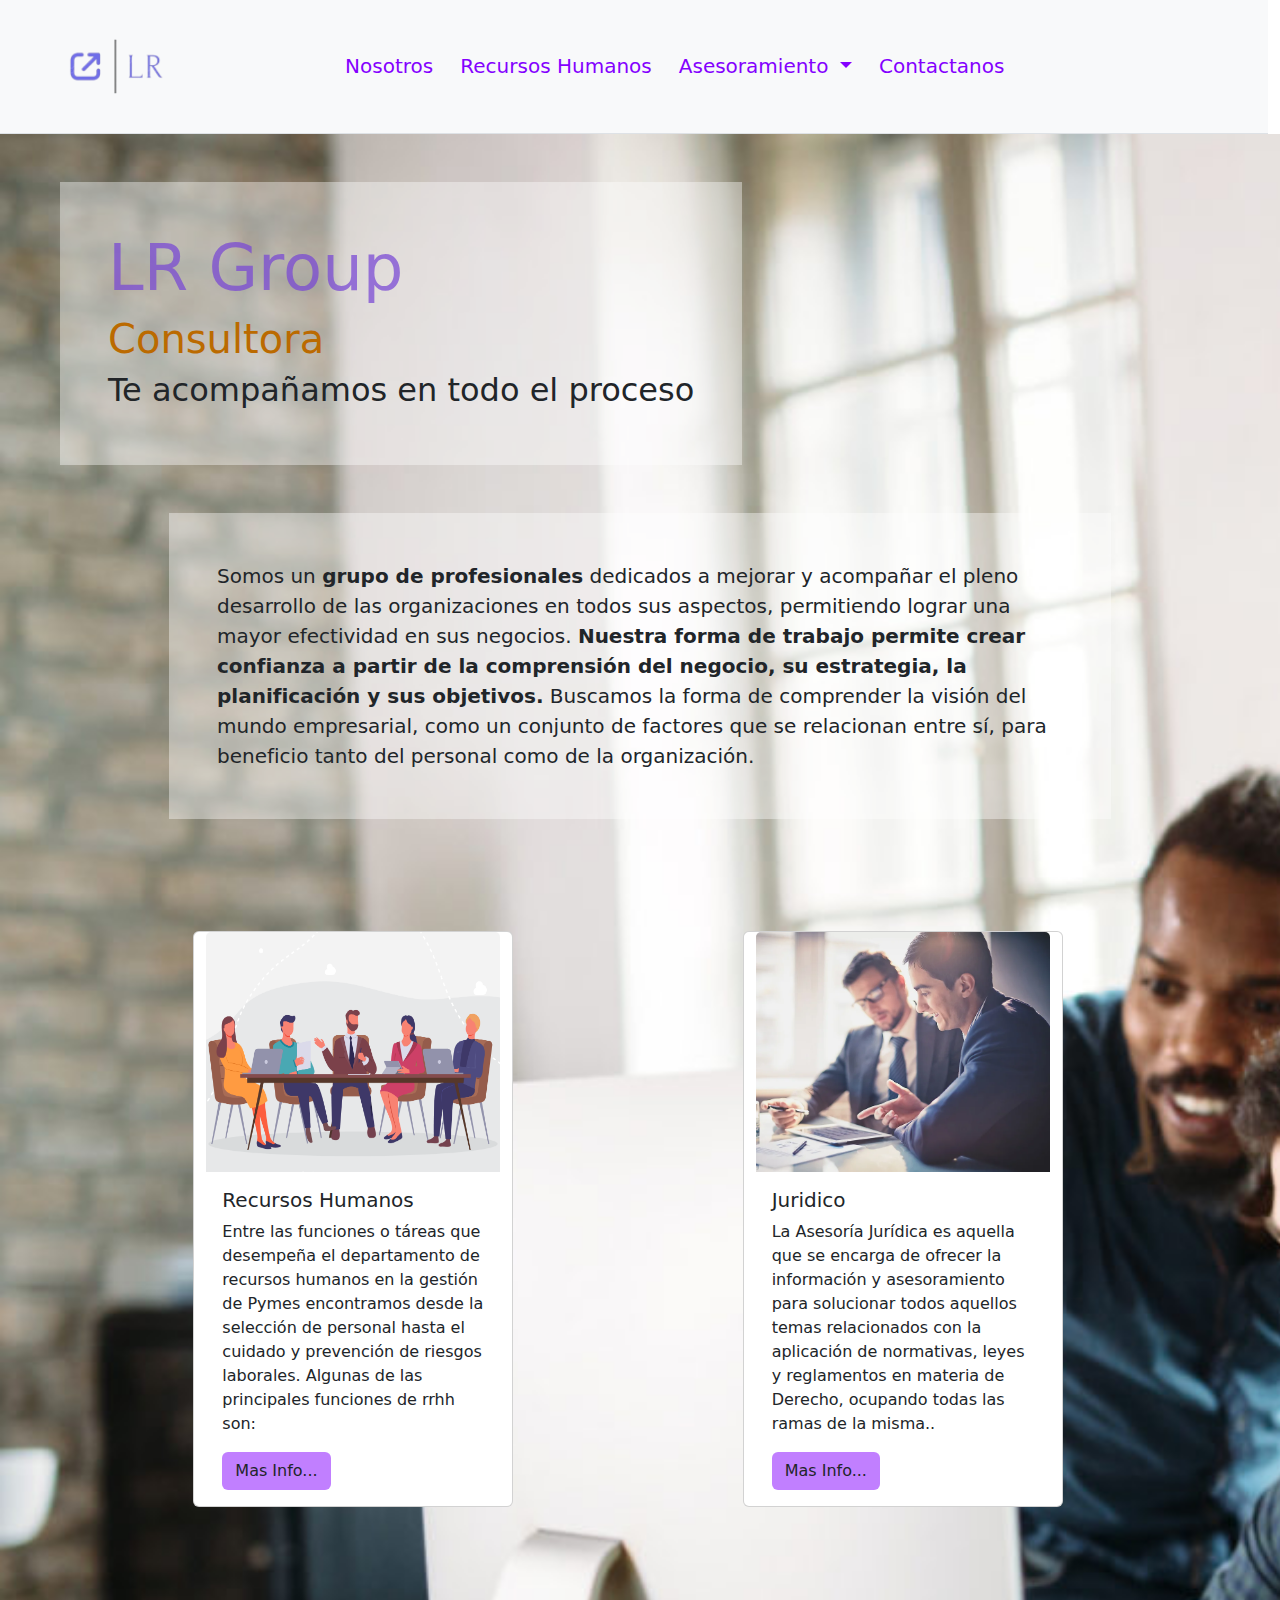
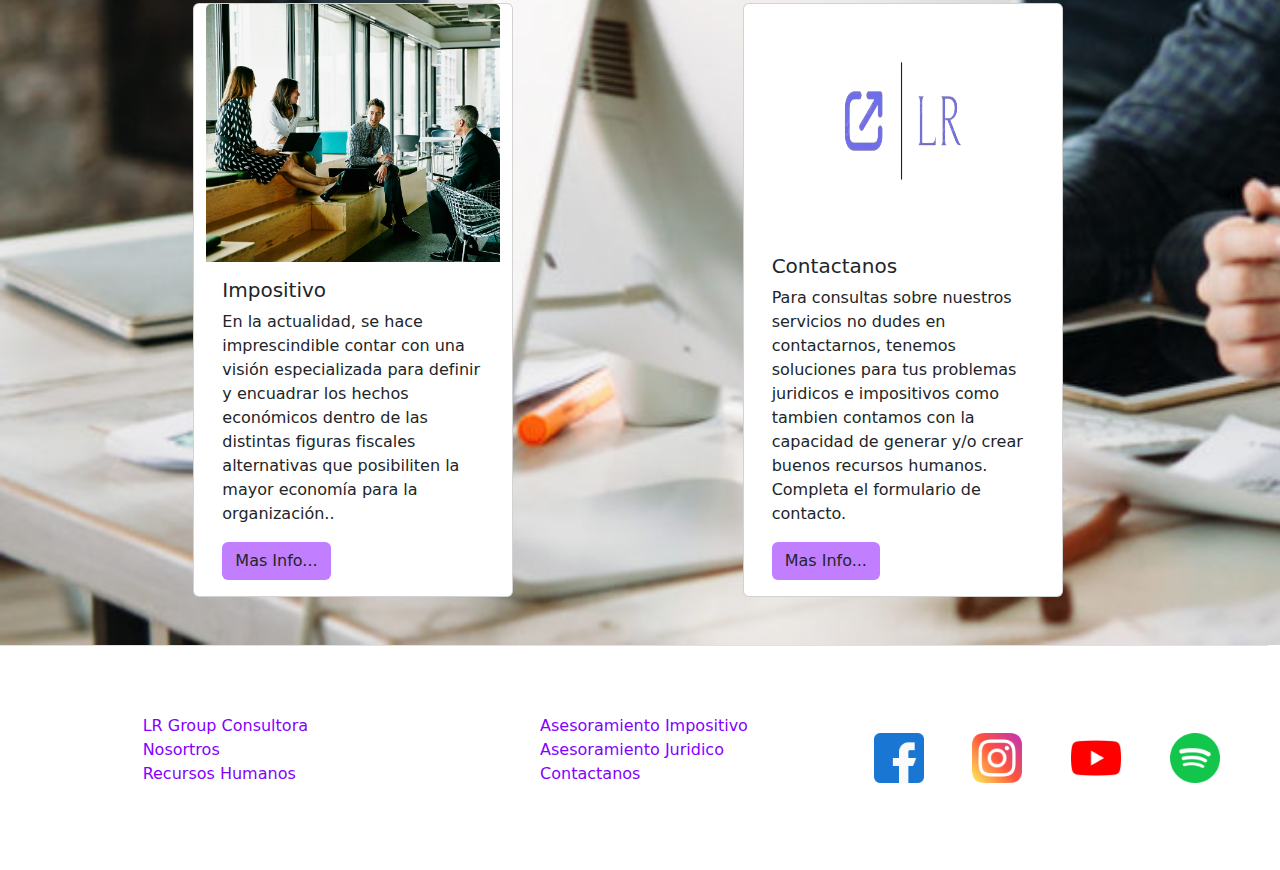
<file: index.html>
<!DOCTYPE html>
<html lang="es">
<head>
    <meta charset="UTF-8">
    <meta name="viewport" content="width=device-width, initial-scale=1.0">
    <link rel="stylesheet" href="./bootstrap/css/bootstrap.min.css">
    <link rel="stylesheet" href="./css/style.css">
    <title>lrgroup</title>
</head>
  <body>

    <!-- HEADER -->

      <header class="header row border-bottom bg-danger w-auto">
        <nav class="navbar navbar-expand-lg bg-body-tertiary">
          <div class="container-fluid">
            <a class="navbar-brand w-25" href="./index.html"><img src="./assets/img/logo-transpatente.png" alt="logo" class="header__logo w-75" ></a>
            <button class="navbar-toggler" type="button" data-bs-toggle="collapse" data-bs-target="#navbarSupportedContent" aria-controls="navbarSupportedContent" aria-expanded="false" aria-label="Toggle navigation">
              <span class="navbar-toggler-icon"></span>
            </button>
            <div class="collapse navbar-collapse  w-75" id="navbarSupportedContent">
              <ul class="navbar-nav mb-2 mb-lg-0 fs-5 d-flex justify-content-evenly w-75">
                <li class="nav-item">
                  <a class="nav-link" aria-current="page" href="./index.html">Nosotros</a>
                </li>
                <li class="nav-item">
                  <a class="nav-link" href="./pages/recursos-humanos.html">Recursos Humanos</a>
                </li>
                <li class="nav-item dropdown">
                  <a class="nav-link dropdown-toggle" href="" role="button" data-bs-toggle="dropdown" aria-expanded="false">
                    Asesoramiento
                  </a>
                  <ul class="dropdown-menu fs-5">
                    <li><a class="dropdown-item" href="./pages/Juridico.html">Juridico</a></li>
                    <li><a class="dropdown-item" href="./pages/impositivo.html">Impositivo</a></li>
                  </ul>
                  <li class="nav-item">
                    <a class="nav-link" aria-current="page" href="./pages/contactanos.html">Contactanos</a>
                  </li>
                </li>
              </ul>
            </div>
          </div>
        </nav>
      </header>

      <!-- MAIN -->

      <main class="container-fluid main h-auto">
        <div class="main__titulo p-5 m-5 d-inline-block">
          <H1 class="titulo">LR Group</H1>
          <h2 class="subTitulo">Consultora</h2>
          <h3 class="h3">Te acompañamos en todo el proceso</h3>
        </div>
        <div class="main__nosotros w-100 d-flex justify-content-center">
          <p class="w-75 fs-5 parrafoNosotros p-2 p-xl-5">Somos un <b> grupo de profesionales</b> dedicados a   mejorar y acompañar el pleno 
            desarrollo de las organizaciones en todos sus aspectos, permitiendo lograr una mayor 
            efectividad en sus negocios.
            <b>Nuestra forma de trabajo permite crear confianza a partir de la comprensión del 
            negocio, su estrategia, la planificación y sus objetivos.</b>
            Buscamos la forma de comprender la visión del mundo empresarial, como un 
            conjunto de factores que se relacionan entre sí, para beneficio tanto del personal como 
            de la organización.</p>
        </div>

        <!-- CARDS -->

        <div class="container-fluid row main__cards d-flex justify-content-evenly mt-5">
          <div class="card m-5" style="width: 20rem;">
            <img src="./assets/img/meeting.png" class="card-img-top h-50">
            <div class="card-body">
              <h5 class="card-title">Recursos Humanos</h5>
              <p class="card-text">Entre las funciones o táreas que desempeña el departamento de recursos humanos en la gestión de Pymes encontramos desde la selección de personal hasta el cuidado y prevención de riesgos laborales. Algunas de las principales funciones de rrhh son:</p>
              <a href="./pages/recursos-humanos.html" class="btn btn-color">Mas Info...</a>
            </div>
          </div>
          <div class="card m-5" style="width: 20rem;">
            <img src="./assets/img/charlando-3.jpg" class="card-img-top h-50">
            <div class="card-body">
              <h5 class="card-title">Juridico</h5>
              <p class="card-text">La Asesoría Jurídica es aquella que se encarga de ofrecer la información y asesoramiento para solucionar todos aquellos temas relacionados con la aplicación de normativas, leyes y reglamentos en materia de Derecho, ocupando todas las ramas de la misma..</p>
              <a href="./pages/Juridico.html" class="btn btn-color">Mas Info...</a>
            </div>
          </div>
          <div class="card m-5" style="width: 20rem;">
            <img src="./assets/img/reunion-1.jpg" class="card-img-top h-50">
            <div class="card-body">
              <h5 class="card-title">Impositivo</h5>
              <p class="card-text">En la actualidad, se hace imprescindible contar con una visión especializada para definir y encuadrar los hechos económicos dentro de las distintas figuras fiscales alternativas que posibiliten la mayor economía para la organización..</p>
              <a href="./pages/impositivo.html" class="btn btn-color">Mas Info...</a>
            </div>
          </div>
          <div class="card m-5" style="width: 20rem;">
            <img src="./assets/img/logo-transpatente.png" class="card-img-top h-50">
            <div class="card-body">
              <h5 class="card-title">Contactanos</h5>
              <p class="card-text">Para consultas sobre nuestros servicios no dudes en contactarnos, tenemos soluciones para tus problemas juridicos e impositivos como tambien contamos con la capacidad de generar y/o crear buenos recursos humanos. Completa el formulario de contacto.
              </p>
              <a href="./pages/contactanos.html" class="btn btn-color">Mas Info...</a>
            </div>
          </div>
        </div>
      </main>

      <!-- FOOTER -->
      
      <footer class="footer container-fluid row footer w-auto border-top">
        <div class="col-6 col-md-4 m-auto d-flex justify-content-center">
          <ul class="footer__list">
          <li><a class="nav-link" href="./index.html">LR Group Consultora</a></li>
          <li><a class="nav-link" href="./index.html">Nosortros</a></li>
          <li><a class="nav-link" href="./pages/recursos-humanos.html">Recursos Humanos</a></li>
          </ul>
        </div>
        <div class="col-6 col-md-4 m-auto d-flex justify-content-center">
          <ul class="footer__list">
            <li><a class="nav-link" href="./pages/impositivo.html">Asesoramiento Impositivo</a></li>
            <li><a class="nav-link" href="./pages/Juridico.html">Asesoramiento Juridico</a></li>
            <li><a class="nav-link" href="./pages/contactanos.html">Contactanos</a></li>
          </ul>
        </div>    
        <div class="col-12 col-md-4 container-fluid row m-auto">
          <a class="col-3" href="https://www.facebook.com" target="_blank"><img class="w-100 redes p-xxl-1 d-flex m-auto" src="./assets/img/facebook.png"></a>
          <a class="col-3" href="https://www.instagram.com" target="_blank"><img class="w-100 redes p-xxl-1 d-flex m-auto" src="./assets/img/instagram.png"></a>
          <a class="col-3" href="https://www.youtube.com" target="_blank"><img class="w-100 redes p-xxl-1 d-flex m-auto" src="./assets/img/youtube.png"></a>
          <a class="col-3" href="https://www.spotify.com" target="_blank"><img class="w-100 redes p-xxl-1 d-flex m-auto" src="./assets/img/spotify.png"></a>
        </div>
      </footer>
      <script src="./bootstrap/js/bootstrap.bundle.min.js"></script>
  </body>
</html>
</file>
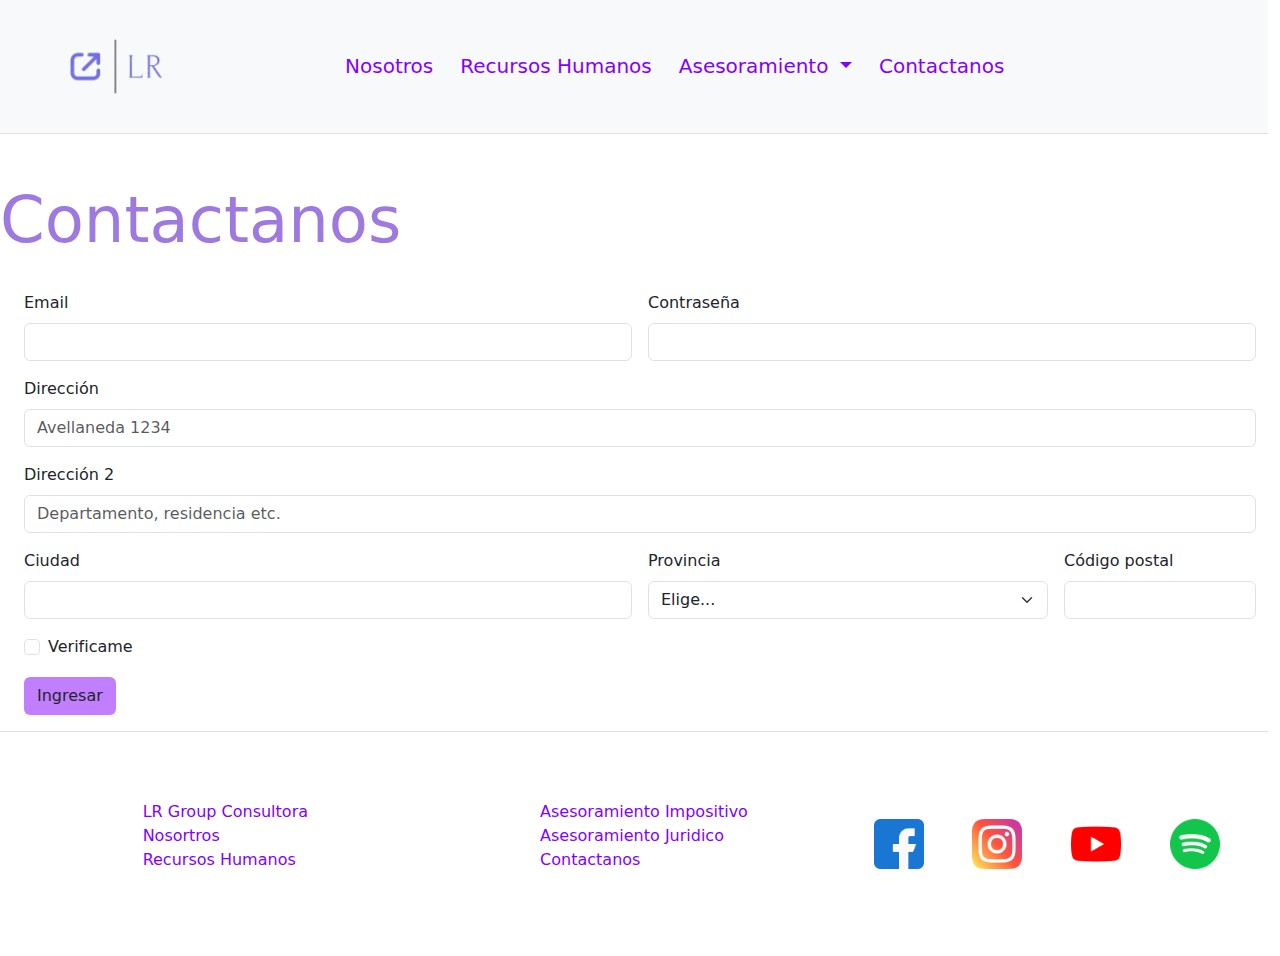
<file: pages/contactanos.html>
<!DOCTYPE html>
<html lang="es">
<head>
    <meta charset="UTF-8">
    <meta name="viewport" content="width=device-width, initial-scale=1.0">
    <link rel="stylesheet" href="../bootstrap/css/bootstrap.min.css">
    <link rel="stylesheet" href="../css/style.css">
    <title>lrgroup</title>
</head>
    <body>

        <!-- HEADER  -->

        <header class="header row border-bottom bg-danger w-auto">
            <nav class="navbar navbar-expand-lg bg-body-tertiary">
                <div class="container-fluid">
                <a class="navbar-brand w-25" href="../index.html"><img src="../assets/img/logo-transpatente.png" alt="logo" class="header__logo w-75" ></a>
                <button class="navbar-toggler" type="button" data-bs-toggle="collapse" data-bs-target="#navbarSupportedContent" aria-controls="navbarSupportedContent" aria-expanded="false" aria-label="Toggle navigation">
                    <span class="navbar-toggler-icon"></span>
                </button>
                <div class="collapse navbar-collapse  w-75" id="navbarSupportedContent">
                    <ul class="navbar-nav mb-2 mb-lg-0 fs-5 d-flex justify-content-evenly w-75">
                    <li class="nav-item">
                        <a class="nav-link" aria-current="page" href="../index.html">Nosotros</a>
                    </li>
                    <li class="nav-item">
                        <a class="nav-link" href="./recursos-humanos.html">Recursos Humanos</a>
                    </li>
                    <li class="nav-item dropdown">
                        <a class="nav-link dropdown-toggle" href="" role="button" data-bs-toggle="dropdown" aria-expanded="false">
                        Asesoramiento
                        </a>
                        <ul class="dropdown-menu fs-5">
                        <li><a class="dropdown-item" href="./Juridico.html">Juridico</a></li>
                        <li><a class="dropdown-item" href="./impositivo.html">Impositivo</a></li>
                        </ul>
                        <li class="nav-item">
                        <a class="nav-link" aria-current="page" href="./contactanos.html">Contactanos</a>
                        </li>
                    </li>
                    </ul>
                </div>
                </div>
            </nav>
        </header> 

        <!-- MAIN  -->

        <main class="w-auto">
            <h1 class="titulo mt-5">Contactanos</h1>

        <!-- FORMULARIO  -->

            <form class="row g-3 m-3">
                <div class="col-md-6">
                  <label for="inputEmail4" class="form-label">Email</label>
                  <input type="email" class="form-control" id="inputEmail4">
                </div>
                <div class="col-md-6">
                  <label for="inputPassword4" class="form-label">Contraseña</label>
                  <input type="password" class="form-control" id="inputPassword4">
                </div>
                <div class="col-12">
                  <label for="inputAddress" class="form-label">Dirección</label>
                  <input type="text" class="form-control" id="inputAddress" placeholder="Avellaneda 1234">
                </div>
                <div class="col-12">
                  <label for="inputAddress2" class="form-label">Dirección 2</label>
                  <input type="text" class="form-control" id="inputAddress2" placeholder="Departamento, residencia etc.">
                </div>
                <div class="col-md-6">
                  <label for="inputCity" class="form-label">Ciudad</label>
                  <input type="text" class="form-control" id="inputCity">
                </div>
                <div class="col-md-4">
                  <label for="inputState" class="form-label">Provincia</label>
                  <select id="inputState" class="form-select">
                    <option selected>Elige...</option>
                    <option>...</option>
                  </select>
                </div>
                <div class="col-md-2">
                  <label for="inputZip" class="form-label">Código postal</label>
                  <input type="text" class="form-control" id="inputZip">
                </div>
                <div class="col-12">
                  <div class="form-check">
                    <input class="form-check-input" type="checkbox" id="gridCheck">
                    <label class="form-check-label" for="gridCheck">
                      Verificame
                    </label>
                  </div>
                </div>
                <div class="col-12">
                  <button type="submit" class="btn btn-color">Ingresar</button>
                </div>
              </form>
        </main>

        <!-- FOOTER  -->

        <footer class="footer container-fluid row footer w-auto border-top">
            <div class="col-6 col-md-4 m-auto d-flex justify-content-center">
              <ul class="footer__list">
               <li><a class="nav-link" href="../index.html">LR Group Consultora</a></li>
               <li><a class="nav-link" href="../index.html">Nosortros</a></li>
               <li><a class="nav-link" href="./recursos-humanos.html">Recursos Humanos</a></li>
              </ul>
            </div>
            <div class="col-6 col-md-4 m-auto d-flex justify-content-center">
              <ul class="footer__list">
                <li><a class="nav-link" href="./impositivo.html">Asesoramiento Impositivo</a></li>
                <li><a class="nav-link" href="./Juridico.html">Asesoramiento Juridico</a></li>
                <li><a class="nav-link" href="./contactanos.html">Contactanos</a></li>
               </ul>
            </div>    
            <div class="col-12 col-md-4 container-fluid row m-auto">
              <a class="col-3" href="https://www.facebook.com" target="_blank"><img class="w-100 redes p-xxl-1 d-flex m-auto" src="../assets/img/facebook.png"></a>
              <a class="col-3" href="https://www.instagram.com" target="_blank"><img class="w-100 redes p-xxl-1 d-flex m-auto" src="../assets/img/instagram.png"></a>
              <a class="col-3" href="https://www.youtube.com" target="_blank"><img class="w-100 redes p-xxl-1 d-flex m-auto" src="../assets/img/youtube.png"></a>
              <a class="col-3" href="https://www.spotify.com" target="_blank"><img class="w-100 redes p-xxl-1 d-flex m-auto" src="../assets/img/spotify.png"></a>
            </div>
          </footer>
        <script src="../bootstrap/js/bootstrap.bundle.min.js"></script>
    </body>
</html>
</file>
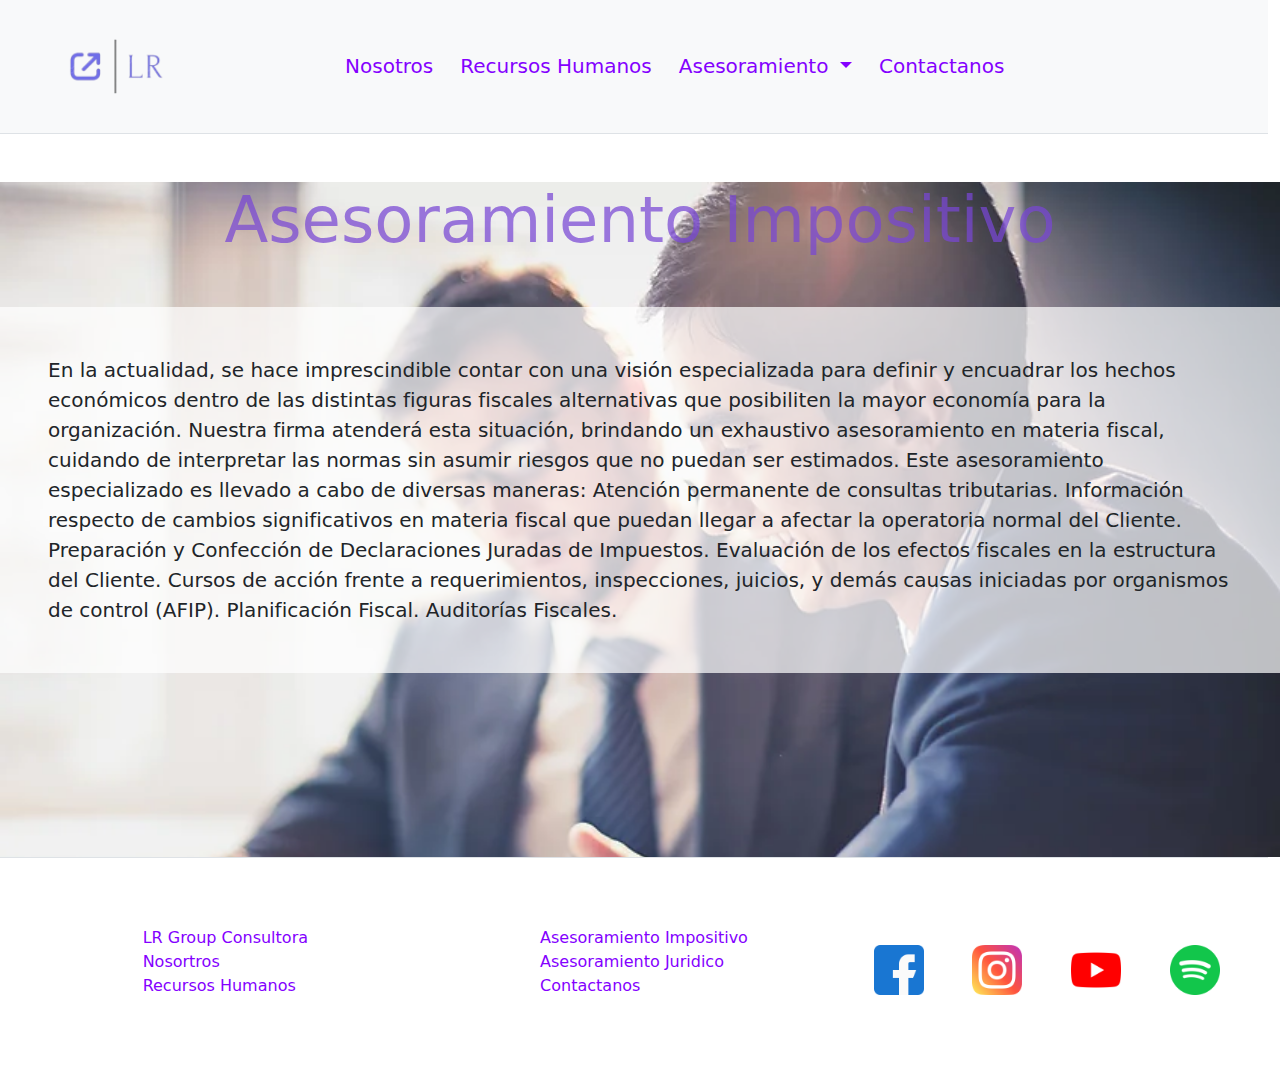
<file: pages/impositivo.html>
<!DOCTYPE html>
<html lang="es">
<head>
    <meta charset="UTF-8">
    <meta name="viewport" content="width=device-width, initial-scale=1.0">
    <link rel="stylesheet" href="../bootstrap/css/bootstrap.min.css">
    <link rel="stylesheet" href="../css/style.css">
    <title>lrgroup</title>
</head>
    <body>

        <!-- HEADER  -->

        <header class="header row border-bottom bg-danger w-auto">
            <nav class="navbar navbar-expand-lg bg-body-tertiary">
                <div class="container-fluid">
                <a class="navbar-brand w-25" href="../index.html"><img src="../assets/img/logo-transpatente.png" alt="logo" class="header__logo w-75" ></a>
                <button class="navbar-toggler" type="button" data-bs-toggle="collapse" data-bs-target="#navbarSupportedContent" aria-controls="navbarSupportedContent" aria-expanded="false" aria-label="Toggle navigation">
                    <span class="navbar-toggler-icon"></span>
                </button>
                <div class="collapse navbar-collapse  w-75" id="navbarSupportedContent">
                    <ul class="navbar-nav mb-2 mb-lg-0 fs-5 d-flex justify-content-evenly w-75">
                    <li class="nav-item">
                        <a class="nav-link" aria-current="page" href="../index.html">Nosotros</a>
                    </li>
                    <li class="nav-item">
                        <a class="nav-link" href="./recursos-humanos.html">Recursos Humanos</a>
                    </li>
                    <li class="nav-item dropdown">
                        <a class="nav-link dropdown-toggle" href="" role="button" data-bs-toggle="dropdown" aria-expanded="false">
                        Asesoramiento
                        </a>
                        <ul class="dropdown-menu fs-5">
                        <li><a class="dropdown-item" href="./Juridico.html">Juridico</a></li>
                        <li><a class="dropdown-item" href="./impositivo.html">Impositivo</a></li>
                        </ul>
                        <li class="nav-item">
                        <a class="nav-link" aria-current="page" href="./contactanos.html">Contactanos</a>
                        </li>
                    </li>
                    </ul>
                </div>
                </div>
            </nav>
        </header> 

        <!-- MAIN  -->

        <main class="w-auto main__impositivo">
            <h1 class="titulo m-5 d-flex justify-content-center">Asesoramiento Impositivo</h1>
                <p class="fs-5 p-5 parrafo__impositivo">En la actualidad, se hace imprescindible contar con una visión especializada para definir y encuadrar los hechos económicos dentro de las distintas figuras fiscales alternativas que posibiliten la mayor economía para la organización.
                Nuestra firma atenderá esta situación, brindando un exhaustivo asesoramiento en materia fiscal, cuidando de interpretar las normas sin asumir riesgos que no puedan ser estimados.
                Este asesoramiento especializado es llevado a cabo de diversas maneras:
                Atención permanente de consultas tributarias.
                Información respecto de cambios significativos en materia fiscal que puedan llegar a afectar la operatoria normal del Cliente.
                Preparación y Confección de Declaraciones Juradas de Impuestos.
                Evaluación de los efectos fiscales en la estructura del Cliente.
                Cursos de acción frente a requerimientos, inspecciones, juicios, y demás causas iniciadas por organismos de control (AFIP).
                Planificación Fiscal.
                Auditorías Fiscales.</p>
        </main>

        <!-- FOOTER  -->

        <footer class="footer container-fluid row footer w-auto border-top">
            <div class="col-6 col-md-4 m-auto d-flex justify-content-center">
              <ul class="footer__list">
               <li><a class="nav-link" href="../index.html">LR Group Consultora</a></li>
               <li><a class="nav-link" href="../index.html">Nosortros</a></li>
               <li><a class="nav-link" href="./recursos-humanos.html">Recursos Humanos</a></li>
              </ul>
            </div>
            <div class="col-6 col-md-4 m-auto d-flex justify-content-center">
              <ul class="footer__list">
                <li><a class="nav-link" href="./impositivo.html">Asesoramiento Impositivo</a></li>
                <li><a class="nav-link" href="./Juridico.html">Asesoramiento Juridico</a></li>
                <li><a class="nav-link" href="./contactanos.html">Contactanos</a></li>
               </ul>
            </div>    
            <div class="col-12 col-md-4 container-fluid row m-auto">
              <a class="col-3" href="https://www.facebook.com" target="_blank"><img class="w-100 redes p-xxl-1 d-flex m-auto" src="../assets/img/facebook.png"></a>
              <a class="col-3" href="https://www.instagram.com" target="_blank"><img class="w-100 redes p-xxl-1 d-flex m-auto" src="../assets/img/instagram.png"></a>
              <a class="col-3" href="https://www.youtube.com" target="_blank"><img class="w-100 redes p-xxl-1 d-flex m-auto" src="../assets/img/youtube.png"></a>
              <a class="col-3" href="https://www.spotify.com" target="_blank"><img class="w-100 redes p-xxl-1 d-flex m-auto" src="../assets/img/spotify.png"></a>
            </div>
          </footer>
        <script src="../bootstrap/js/bootstrap.bundle.min.js"></script>
    </body>
</html>
</file>
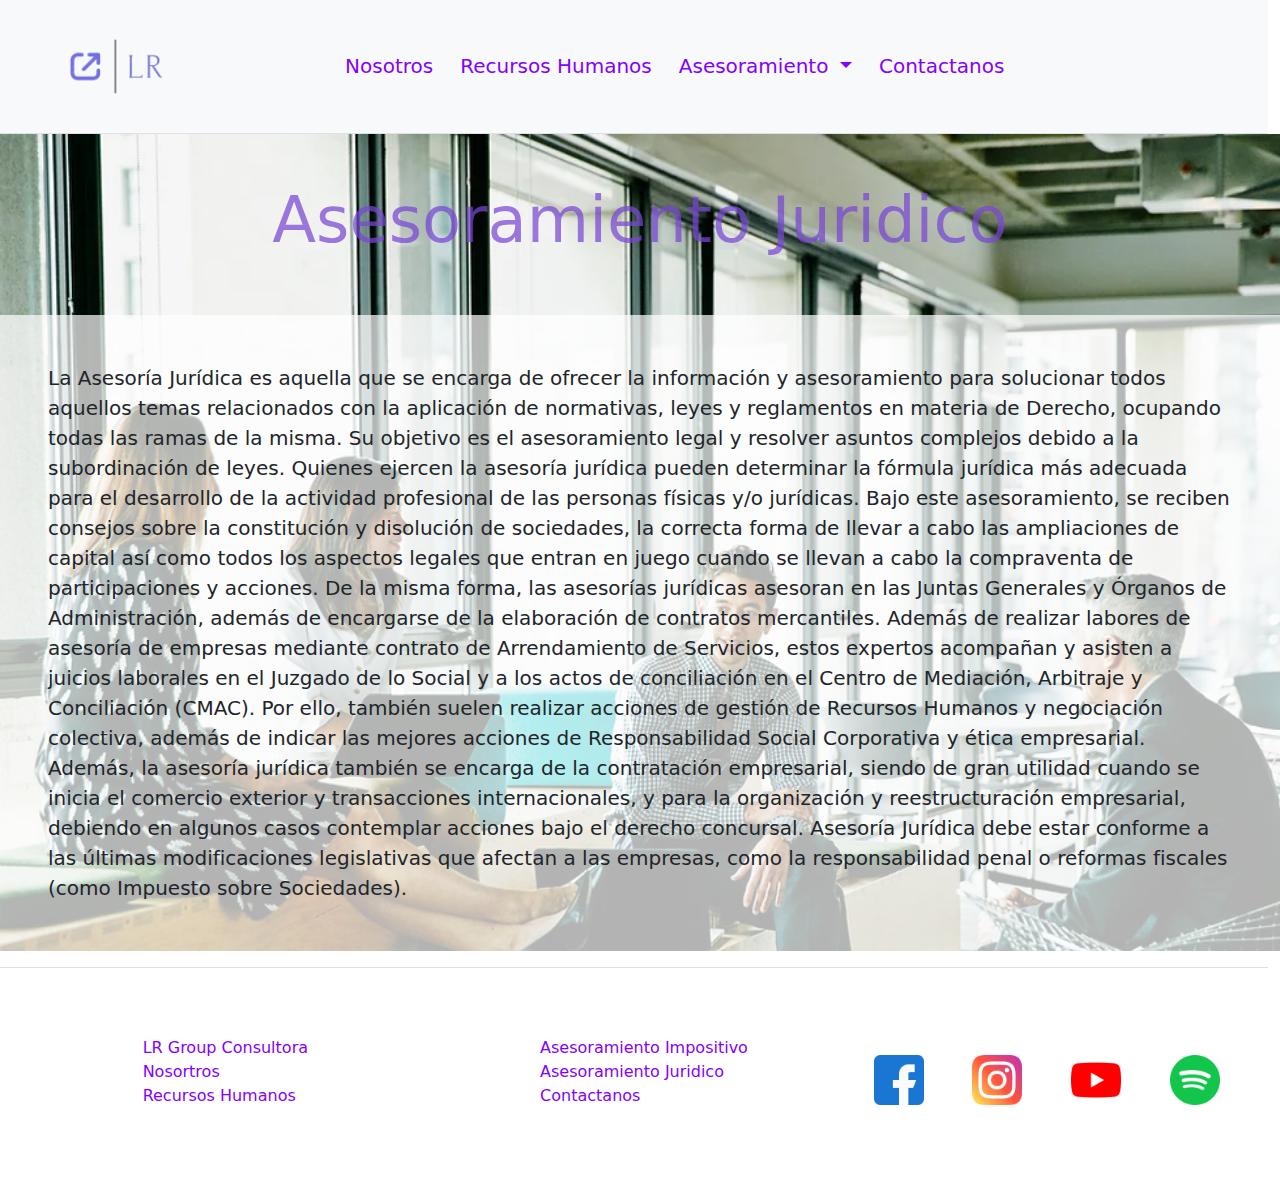
<file: pages/Juridico.html>
<!DOCTYPE html>
<html lang="es">
<head>
    <meta charset="UTF-8">
    <meta name="viewport" content="width=device-width, initial-scale=1.0">
    <link rel="stylesheet" href="../bootstrap/css/bootstrap.min.css">
    <link rel="stylesheet" href="../css/style.css">
    <title>lrgroup</title>
</head>
    <body>

        <!-- HEADER  -->

        <header class="header row border-bottom bg-danger w-auto">
            <nav class="navbar navbar-expand-lg bg-body-tertiary">
                <div class="container-fluid">
                <a class="navbar-brand w-25" href="../index.html"><img src="../assets/img/logo-transpatente.png" alt="logo" class="header__logo w-75" ></a>
                <button class="navbar-toggler" type="button" data-bs-toggle="collapse" data-bs-target="#navbarSupportedContent" aria-controls="navbarSupportedContent" aria-expanded="false" aria-label="Toggle navigation">
                    <span class="navbar-toggler-icon"></span>
                </button>
                <div class="collapse navbar-collapse  w-75" id="navbarSupportedContent">
                    <ul class="navbar-nav mb-2 mb-lg-0 fs-5 d-flex justify-content-evenly w-75">
                    <li class="nav-item">
                        <a class="nav-link" aria-current="page" href="../index.html">Nosotros</a>
                    </li>
                    <li class="nav-item">
                        <a class="nav-link" href="./recursos-humanos.html">Recursos Humanos</a>
                    </li>
                    <li class="nav-item dropdown">
                        <a class="nav-link dropdown-toggle" href="" role="button" data-bs-toggle="dropdown" aria-expanded="false">
                        Asesoramiento
                        </a>
                        <ul class="dropdown-menu fs-5">
                        <li><a class="dropdown-item" href="./Juridico.html">Juridico</a></li>
                        <li><a class="dropdown-item" href="./impositivo.html">Impositivo</a></li>
                        </ul>
                        <li class="nav-item">
                        <a class="nav-link" aria-current="page" href="./contactanos.html">Contactanos</a>
                        </li>
                    </li>
                    </ul>
                </div>
                </div>
            </nav>
        </header> 

        <!-- MAIN  -->

        <main class="w-auto main__juridico">
            <h1 class="titulo p-5 d-flex justify-content-center">Asesoramiento Juridico</h1>
            <p class="fs-5 p-5 parrafo__juridico">La Asesoría Jurídica es aquella que se encarga de ofrecer la información y asesoramiento para solucionar todos aquellos temas relacionados con la aplicación de normativas, leyes y reglamentos en materia de Derecho, ocupando todas las ramas de la misma.
                Su objetivo es el asesoramiento legal y resolver asuntos complejos debido a la subordinación de leyes. Quienes ejercen la asesoría jurídica pueden determinar la fórmula jurídica más adecuada para el desarrollo de la actividad profesional de las personas físicas y/o jurídicas. Bajo este asesoramiento, se reciben consejos sobre la constitución y disolución de sociedades, la correcta forma de llevar a cabo las ampliaciones de capital así como todos los aspectos legales que entran en juego cuando se llevan a cabo la compraventa de participaciones y acciones.
                De la misma forma, las asesorías jurídicas asesoran en las Juntas Generales y Órganos de Administración, además de encargarse de la elaboración de contratos mercantiles. Además de realizar labores de asesoría de empresas mediante contrato de Arrendamiento de Servicios, estos expertos acompañan y asisten a juicios laborales en el Juzgado de lo Social y a los actos de conciliación en el Centro de Mediación, Arbitraje y Conciliación (CMAC). Por ello, también suelen realizar acciones de gestión de Recursos Humanos y negociación colectiva, además de indicar las mejores acciones de Responsabilidad Social Corporativa y ética empresarial.
                Además, la asesoría jurídica también se encarga de la contratación empresarial, siendo de gran utilidad cuando se inicia el comercio exterior y transacciones internacionales, y para la organización y reestructuración empresarial, debiendo en algunos casos contemplar acciones bajo el derecho concursal.
                Asesoría Jurídica debe estar conforme a las últimas modificaciones legislativas que afectan a las empresas, como la responsabilidad penal o reformas fiscales (como Impuesto sobre Sociedades).</p>
        </main>

        <!-- FOOTER  -->

        <footer class="footer container-fluid row footer w-auto border-top">
            <div class="col-6 col-md-4 m-auto d-flex justify-content-center">
              <ul class="footer__list">
               <li><a class="nav-link" href="../index.html">LR Group Consultora</a></li>
               <li><a class="nav-link" href="../index.html">Nosortros</a></li>
               <li><a class="nav-link" href="./recursos-humanos.html">Recursos Humanos</a></li>
              </ul>
            </div>
            <div class="col-6 col-md-4 m-auto d-flex justify-content-center">
              <ul class="footer__list">
                <li><a class="nav-link" href="./impositivo.html">Asesoramiento Impositivo</a></li>
                <li><a class="nav-link" href="./Juridico.html">Asesoramiento Juridico</a></li>
                <li><a class="nav-link" href="./contactanos.html">Contactanos</a></li>
               </ul>
            </div>    
            <div class="col-12 col-md-4 container-fluid row m-auto">
              <a class="col-3" href="https://www.facebook.com" target="_blank"><img class="w-100 redes p-xxl-1 d-flex m-auto" src="../assets/img/facebook.png"></a>
              <a class="col-3" href="https://www.instagram.com" target="_blank"><img class="w-100 redes p-xxl-1 d-flex m-auto" src="../assets/img/instagram.png"></a>
              <a class="col-3" href="https://www.youtube.com" target="_blank"><img class="w-100 redes p-xxl-1 d-flex m-auto" src="../assets/img/youtube.png"></a>
              <a class="col-3" href="https://www.spotify.com" target="_blank"><img class="w-100 redes p-xxl-1 d-flex m-auto" src="../assets/img/spotify.png"></a>
            </div>
          </footer>
        <script src="../bootstrap/js/bootstrap.bundle.min.js"></script>
    </body>
</html>
</file>
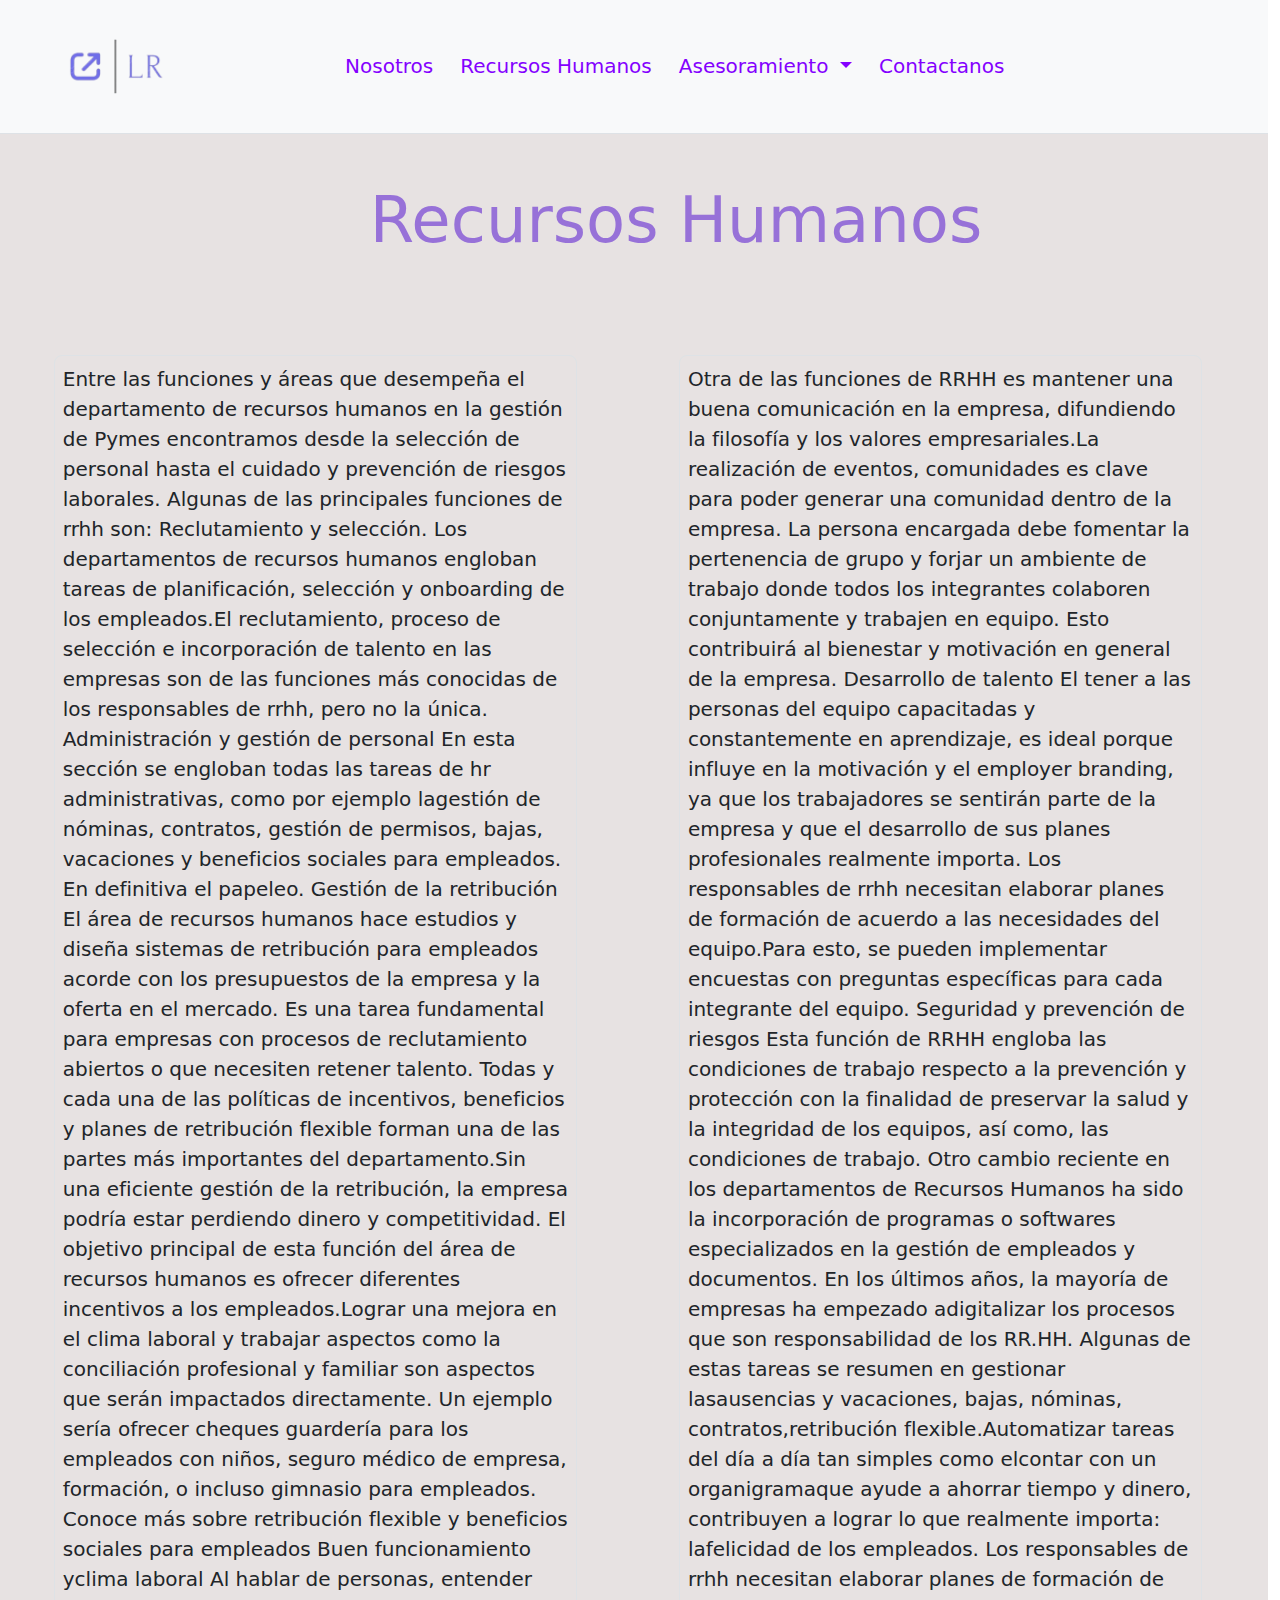
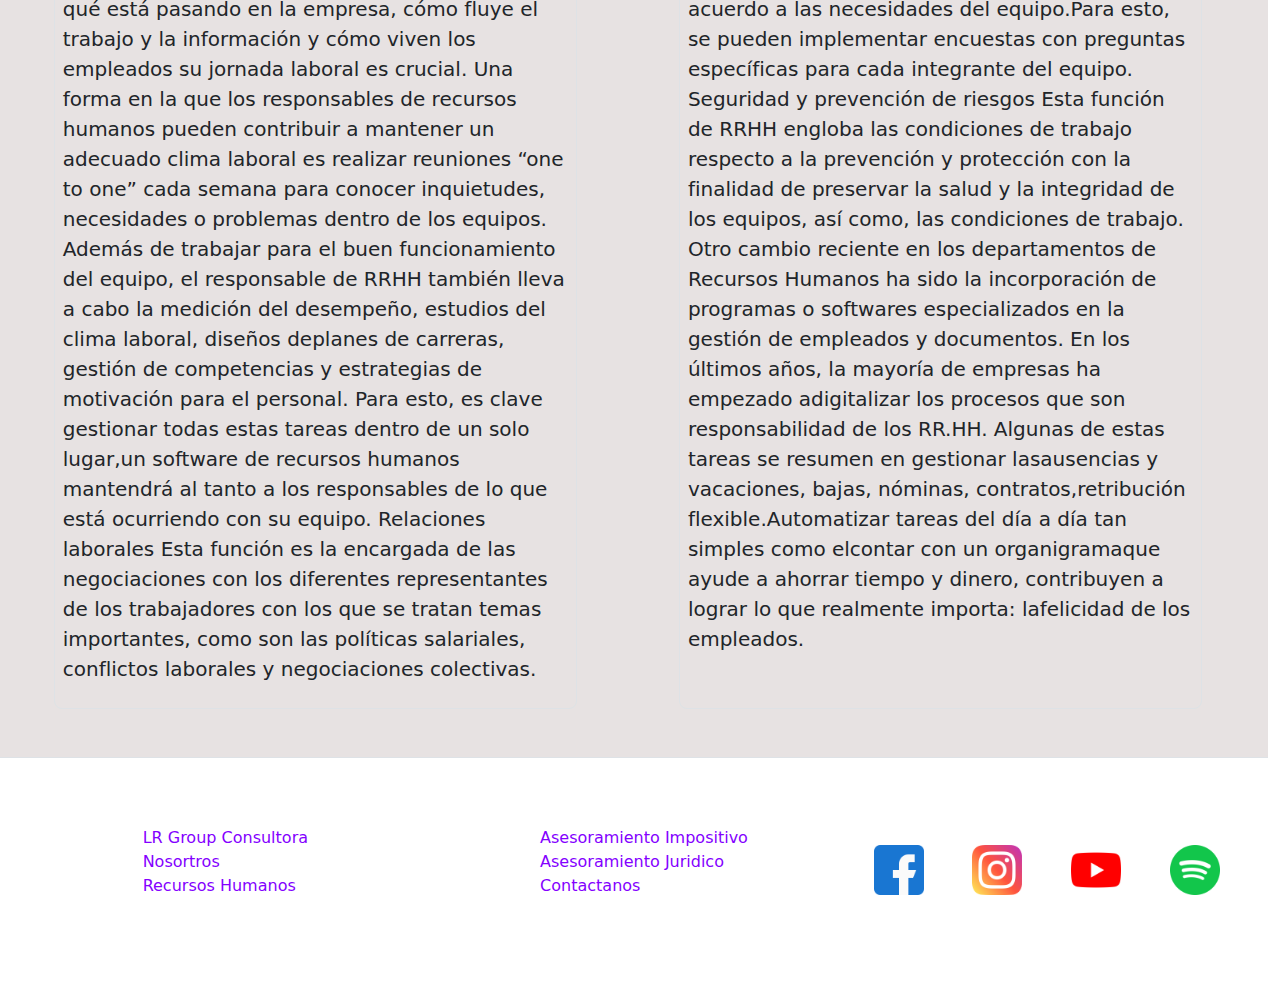
<file: pages/recursos-humanos.html>
<!DOCTYPE html>
<html lang="es">
<head>
    <meta charset="UTF-8">
    <meta name="viewport" content="width=device-width, initial-scale=1.0">
    <link rel="stylesheet" href="../bootstrap/css/bootstrap.min.css">
    <link rel="stylesheet" href="../css/style.css">
    <title>lrgroup</title>
</head>
    <body>

        <!-- HEADER -->

        <header class="header row border-bottom bg-danger w-auto">
            <nav class="navbar navbar-expand-lg bg-body-tertiary">
                <div class="container-fluid">
                <a class="navbar-brand w-25" href="../index.html"><img src="../assets/img/logo-transpatente.png" alt="logo" class="header__logo w-75" ></a>
                <button class="navbar-toggler" type="button" data-bs-toggle="collapse" data-bs-target="#navbarSupportedContent" aria-controls="navbarSupportedContent" aria-expanded="false" aria-label="Toggle navigation">
                    <span class="navbar-toggler-icon"></span>
                </button>
                <div class="collapse navbar-collapse  w-75" id="navbarSupportedContent">
                    <ul class="navbar-nav mb-2 mb-lg-0 fs-5 d-flex justify-content-evenly w-75">
                    <li class="nav-item">
                        <a class="nav-link" aria-current="page" href="../index.html">Nosotros</a>
                    </li>
                    <li class="nav-item">
                        <a class="nav-link" href="./recursos-humanos.html">Recursos Humanos</a>
                    </li>
                    <li class="nav-item dropdown">
                        <a class="nav-link dropdown-toggle" href="" role="button" data-bs-toggle="dropdown" aria-expanded="false">
                        Asesoramiento
                        </a>
                        <ul class="dropdown-menu fs-5">
                        <li><a class="dropdown-item" href="./Juridico.html">Juridico</a></li>
                        <li><a class="dropdown-item" href="./impositivo.html">Impositivo</a></li>
                        </ul>
                        <li class="nav-item">
                        <a class="nav-link" aria-current="page" href="./contactanos.html">Contactanos</a>
                        </li>
                    </li>
                    </ul>
                </div>
                </div>
            </nav>
        </header> 

        <!-- MAIN -->

        <main class="container-fluid row d-flex justify-content-evenly h-100 w-100 main__recursos">
            <h1 class="titulo m-5 d-flex justify-content-center">Recursos Humanos</h1>
            <div class="col-11 col-xl-5 recursosHumanos rounded-3 border m-5 p-2 fs-5">
                <p>Entre las funciones y áreas que desempeña el departamento de recursos humanos en la gestión de Pymes encontramos desde la selección de personal hasta el cuidado y prevención de riesgos laborales. Algunas de las principales funciones de rrhh son:
                    Reclutamiento y selección.
                    Los departamentos de recursos humanos engloban tareas de planificación, selección  y onboarding de los empleados.El reclutamiento, proceso de selección e incorporación de talento en las empresas son de las funciones más conocidas de los responsables de rrhh, pero no la única.
                    Administración y gestión de personal
                    En esta sección se engloban todas las tareas de hr administrativas, como por ejemplo lagestión de nóminas, contratos, gestión de permisos, bajas, vacaciones y beneficios sociales para empleados. En definitiva el papeleo.
                    Gestión de la retribución
                    El área de recursos humanos hace estudios y diseña sistemas de retribución para empleados acorde con los presupuestos de la empresa y la oferta en el mercado. Es una tarea fundamental para empresas con procesos de reclutamiento abiertos o que necesiten retener talento.
                    Todas y cada una de las políticas de incentivos, beneficios y planes de retribución flexible forman una de las partes más importantes del departamento.Sin una eficiente gestión de la retribución, la empresa podría estar perdiendo dinero y competitividad.  
                    El objetivo principal de esta función del área de recursos humanos es ofrecer diferentes incentivos a los empleados.Lograr una mejora en el clima laboral y trabajar aspectos como la conciliación profesional y familiar son aspectos que serán impactados directamente. 
                    Un ejemplo sería ofrecer cheques guardería para los empleados con niños, seguro médico de empresa, formación, o incluso gimnasio para empleados. 
                    Conoce más sobre retribución flexible y beneficios sociales para empleados
                    Buen funcionamiento yclima laboral
                    Al hablar de personas, entender qué está pasando en la empresa, cómo fluye el trabajo y la información y cómo viven los empleados su jornada laboral es crucial. Una forma en la que los responsables de recursos humanos pueden contribuir a mantener un adecuado clima laboral es realizar reuniones “one to one” cada semana para conocer inquietudes, necesidades o problemas dentro de los equipos.
                    Además de trabajar para el buen funcionamiento del equipo, el responsable de RRHH también lleva a cabo la medición del desempeño, estudios del clima laboral, diseños deplanes de carreras, gestión de competencias y estrategias de motivación para el personal. 
                    Para esto, es clave gestionar todas estas tareas dentro de un solo lugar,un software de recursos humanos mantendrá al tanto a los responsables de lo que está ocurriendo con su equipo.
                    Relaciones laborales
                    Esta función es la encargada de las negociaciones con los diferentes representantes de los trabajadores  con los que se tratan temas importantes, como son las políticas salariales, conflictos laborales y negociaciones colectivas.</p>
            </div>
            <div class="col-11 col-xl-5 recursosHumanos rounded-3 border m-5 p-2 fs-5">
                <p>Otra de las funciones de RRHH es mantener una buena comunicación en la empresa, difundiendo la filosofía y los valores empresariales.La realización de eventos, comunidades es clave para poder generar una comunidad dentro de la empresa. 
                    La persona encargada debe fomentar la pertenencia de grupo y forjar un ambiente de trabajo donde todos los integrantes colaboren conjuntamente y trabajen en equipo. Esto contribuirá al bienestar y motivación en general de la empresa.
                    Desarrollo de talento
                    El tener a las personas del equipo capacitadas y constantemente en aprendizaje, es ideal porque influye en la motivación y el employer branding, ya que los trabajadores se sentirán parte de la empresa y que el desarrollo de sus planes profesionales realmente importa. 
                    Los responsables de rrhh necesitan elaborar planes de formación de acuerdo a las necesidades del equipo.Para esto, se pueden implementar encuestas con preguntas específicas para cada integrante del equipo.
                    Seguridad y prevención de riesgos
                    Esta función de RRHH engloba las condiciones de trabajo respecto a la prevención y protección con la finalidad de preservar la salud y la integridad de los equipos, así como, las condiciones de trabajo.
                    Otro cambio reciente en los departamentos de Recursos Humanos ha sido la incorporación de programas o softwares especializados en la gestión de empleados y documentos. En los últimos años, la mayoría de empresas ha empezado adigitalizar los procesos que son responsabilidad de los RR.HH.
                    Algunas de estas tareas se resumen en gestionar lasausencias y vacaciones, bajas, nóminas, contratos,retribución flexible.Automatizar tareas del día a día tan simples como elcontar con un organigramaque ayude a ahorrar tiempo y dinero, contribuyen a lograr lo que realmente importa: lafelicidad de los empleados.
                    Los responsables de rrhh necesitan elaborar planes de formación de acuerdo a las necesidades del equipo.Para esto, se pueden implementar encuestas con preguntas específicas para cada integrante del equipo.
                    Seguridad y prevención de riesgos
                    Esta función de RRHH engloba las condiciones de trabajo respecto a la prevención y protección con la finalidad de preservar la salud y la integridad de los equipos, así como, las condiciones de trabajo.
                    Otro cambio reciente en los departamentos de Recursos Humanos ha sido la incorporación de programas o softwares especializados en la gestión de empleados y documentos. En los últimos años, la mayoría de empresas ha empezado adigitalizar los procesos que son responsabilidad de los RR.HH.
                    Algunas de estas tareas se resumen en gestionar lasausencias y vacaciones, bajas, nóminas, contratos,retribución flexible.Automatizar tareas del día a día tan simples como elcontar con un organigramaque ayude a ahorrar tiempo y dinero, contribuyen a lograr lo que realmente importa: lafelicidad de los empleados.
                </p>
            </div>
        </main>

        <!-- FOOTER  -->

        <footer class="footer container-fluid row footer w-auto border-top">
            <div class="col-6 col-md-4 m-auto d-flex justify-content-center">
              <ul class="footer__list">
               <li><a class="nav-link" href="../index.html">LR Group Consultora</a></li>
               <li><a class="nav-link" href="../index.html">Nosortros</a></li>
               <li><a class="nav-link" href="./recursos-humanos.html">Recursos Humanos</a></li>
              </ul>
            </div>
            <div class="col-6 col-md-4 m-auto d-flex justify-content-center">
              <ul class="footer__list">
                <li><a class="nav-link" href="./impositivo.html">Asesoramiento Impositivo</a></li>
                <li><a class="nav-link" href="./Juridico.html">Asesoramiento Juridico</a></li>
                <li><a class="nav-link" href="./contactanos.html">Contactanos</a></li>
               </ul>
            </div>    
            <div class="col-12 col-md-4 container-fluid row m-auto">
              <a class="col-3" href="https://www.facebook.com" target="_blank"><img class="w-100 redes p-xxl-1 d-flex m-auto" src="../assets/img/facebook.png"></a>
              <a class="col-3" href="https://www.instagram.com" target="_blank"><img class="w-100 redes p-xxl-1 d-flex m-auto" src="../assets/img/instagram.png"></a>
              <a class="col-3" href="https://www.youtube.com" target="_blank"><img class="w-100 redes p-xxl-1 d-flex m-auto" src="../assets/img/youtube.png"></a>
              <a class="col-3" href="https://www.spotify.com" target="_blank"><img class="w-100 redes p-xxl-1 d-flex m-auto" src="../assets/img/spotify.png"></a>
            </div>
          </footer>
        <script src="../bootstrap/js/bootstrap.bundle.min.js"></script>
    </body>
</html>
</file>
<file: css/style.css>
/* ESTILOS HEADER  */

.header {
    width: 100% !important;
}
.header__logo {
    min-width: 200px;
}
.listNav {
    display: flex;
    justify-content: space-around;
    list-style: none;
}
.nav-link {
    color:rgb(132, 0, 255);
}
.listNav__link {
    text-decoration: none;
}
.li {
    padding-right: 30px; 
}

/* ESTILOS MAIN */

.main {
    background-image: url(../assets/img/reunion-para-slider.jpg);
    background-size: cover;
    height: 100vh;
}
.main__titulo {
    background-color: rgba(255, 255, 255, 0.4);
}

.titulo {
    font-size: 4em;
    color: rgba(120, 70, 212, 0.726);
}
.subTitulo{
    font-size: 2.5em;
    color: rgb(187, 106, 0);
}
.h3 {
    font-size: 2em;
    font-weight: 400;
}
.parrafoNosotros {
    background-color: rgba(255, 255, 255, 0.4);
}
.btn-color {
    background-color: rgba(132, 0, 255, 0.5);
}
.main__recursos {
    background-color: rgb(231, 226, 226)
}
.main__juridico {
    background-image: url(../assets/img/reunion-1.jpg);
    background-size: cover;
    min-height: 75vh;
}
.main__impositivo {
    background-image: url(../assets/img/charlando-3.jpg);
    background-size: cover;
    min-height: 75vh;
}
.parrafo__juridico {
    background-color: rgba(255, 255, 255, 0.7);
}
.parrafo__impositivo {
    background-color: rgba(255, 255, 255, 0.7);
}

/* ESTILOS FOOTER */

.footer {
    height: 25vh;
    width: 100% !important;
}
.footer__list {
    list-style-type: none;
}
.redes {
    max-width: 50px;
}
/* MEDIAQUERY */

@media (max-width: 1100px) {
    
    .navbar-nav {
        width: 100% !important;
    }
  }
</file>
